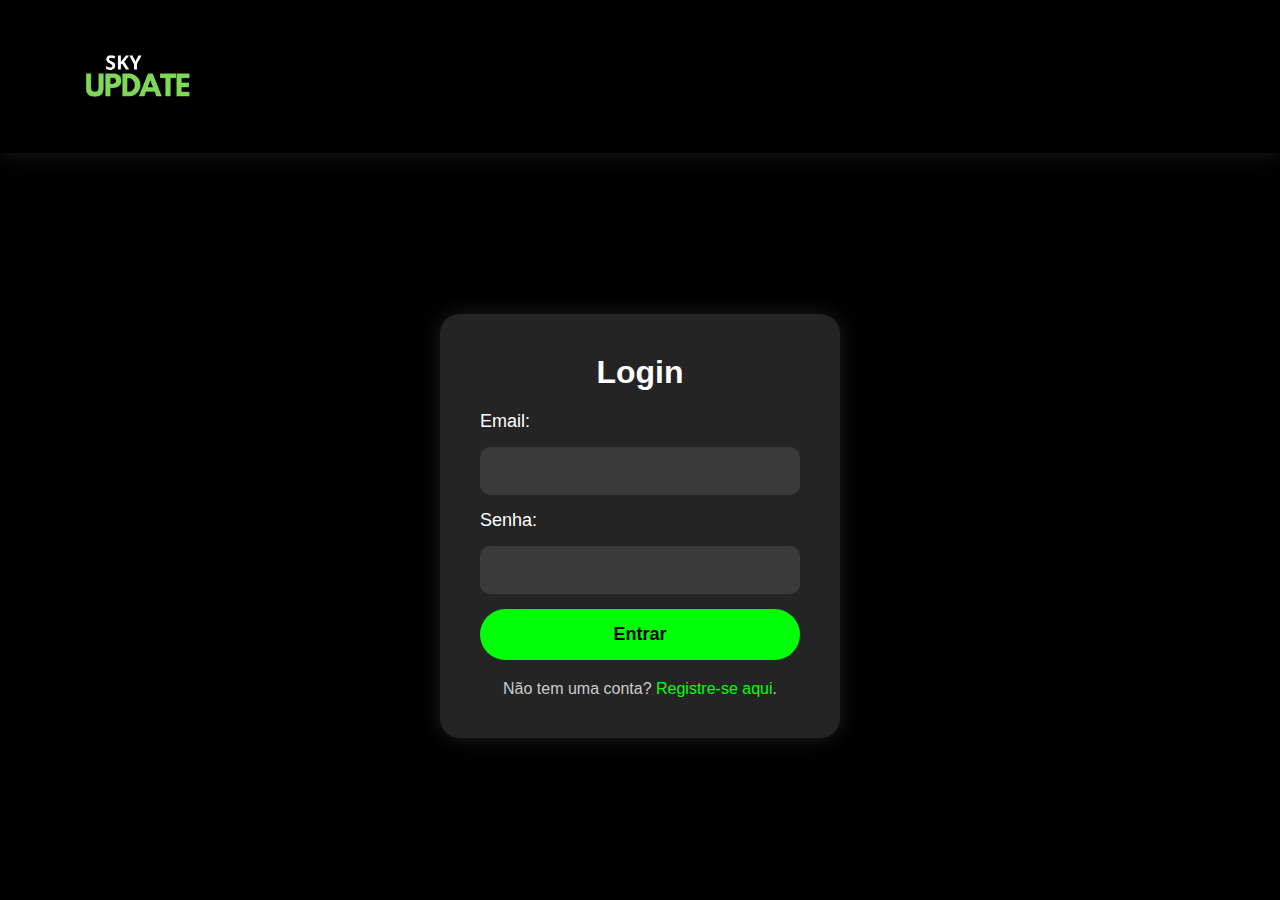
<file: login.html>
<!DOCTYPE html>
<html lang="pt-br">
<head>
    <meta charset="UTF-8">
    <meta name="viewport" content="width=device-width, initial-scale=1.0">
    <title>Login - Mongaguá Segura</title>
    <link rel="stylesheet" href="login.css">
    <script defer src="login.js"></script>
</head>
<body>
    <header>
        <nav>
            <div class="logo">
                <img src="images/logo.png" alt="Mongaguá Segura Logo">
            </div>
        </nav>
    </header>
    
    <main>
        <section class="login">
            <h2>Login</h2>
            <form data-form-type="login">
                <label for="email">Email:</label>
                <input type="email" id="email" name="email" required>
                
                <label for="password">Senha:</label>
                <input type="password" id="password" name="password" required>
                
                <button type="submit">Entrar</button>
            </form>
            <p>Não tem uma conta? <a href="registrar.html">Registre-se aqui</a>.</p>
        </section>
    </main>
</body>
</html>
</file>
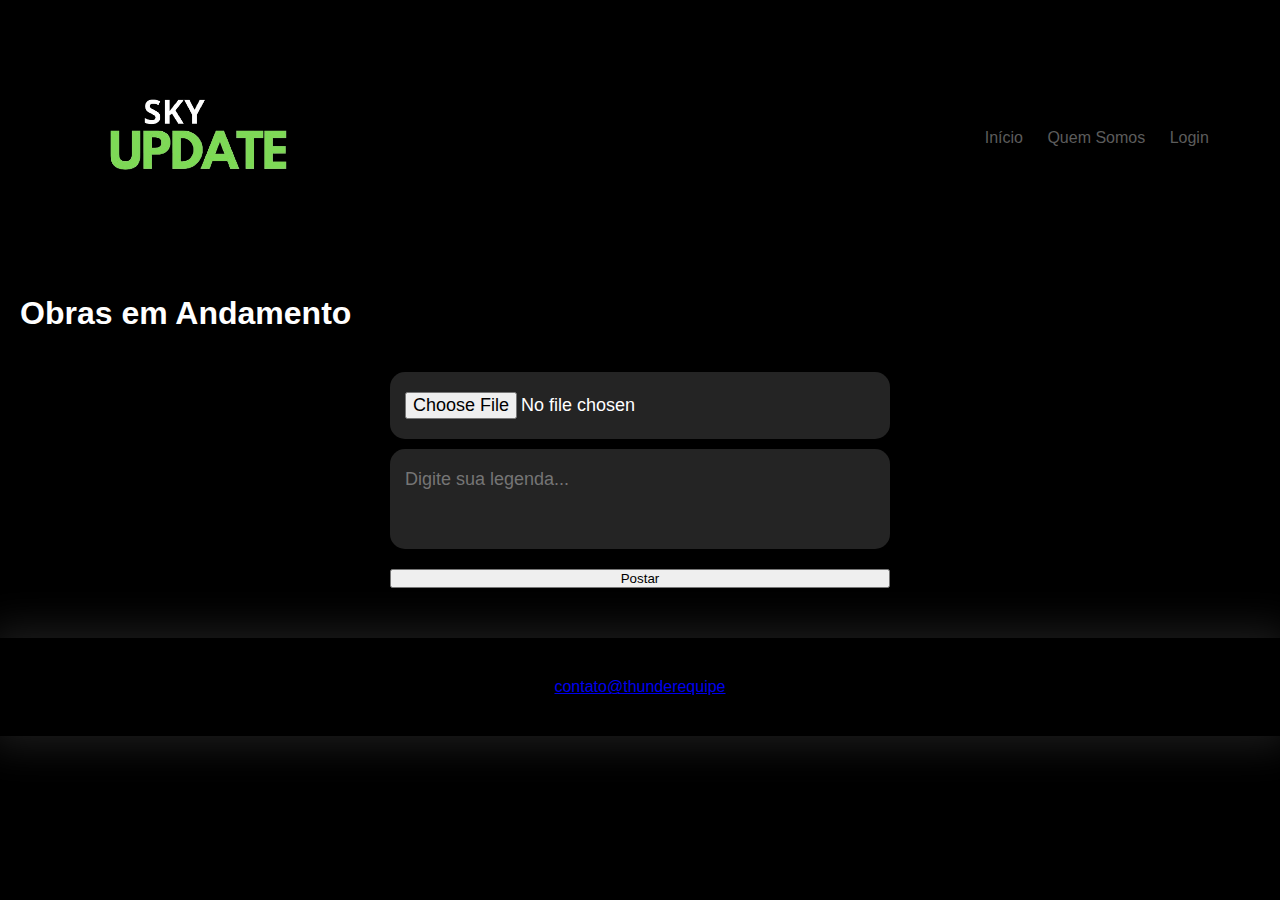
<file: obrasemand.html>
<!DOCTYPE html>
<html lang="pt-br">
<head>
    <meta charset="UTF-8">
    <meta name="viewport" content="width=device-width, initial-scale=1.0">
    <title>Obras em Andamento - Mongaguá</title>
    <link rel="stylesheet" href="obras.css">
    <link rel="stylesheet" href="style.css">
</head>
<body>
    <header>
        <div class="logo">
            <img src="images/logo.png" alt="Logo do projeto">
        </div>
        <nav>
            <ul>
                <li><a href="index.html">Início</a></li>
                <li><a href="#">Quem Somos</a></li>
                <li><a href="login.html">Login</a></li>
            </ul>
        </nav>
    </header>

    <main>
        <h1>Obras em Andamento</h1>
        <div id="post-container"></div>

        <form id="post-form">
            <input type="file" id="image-input" accept="image/*" required>
            <textarea id="caption-input" placeholder="Digite sua legenda..." required></textarea>
            <button type="submit">Postar</button>
        </form>
       
        </section>
    </main>

    <footer>
        <div class="logo-footer">
        
        </div>
        <p><a href="mailto:contato@thunderequipe">contato@thunderequipe</a></p>
    </footer>

    <script src="obras.js" defer></script>
</body>
</html>
</file>
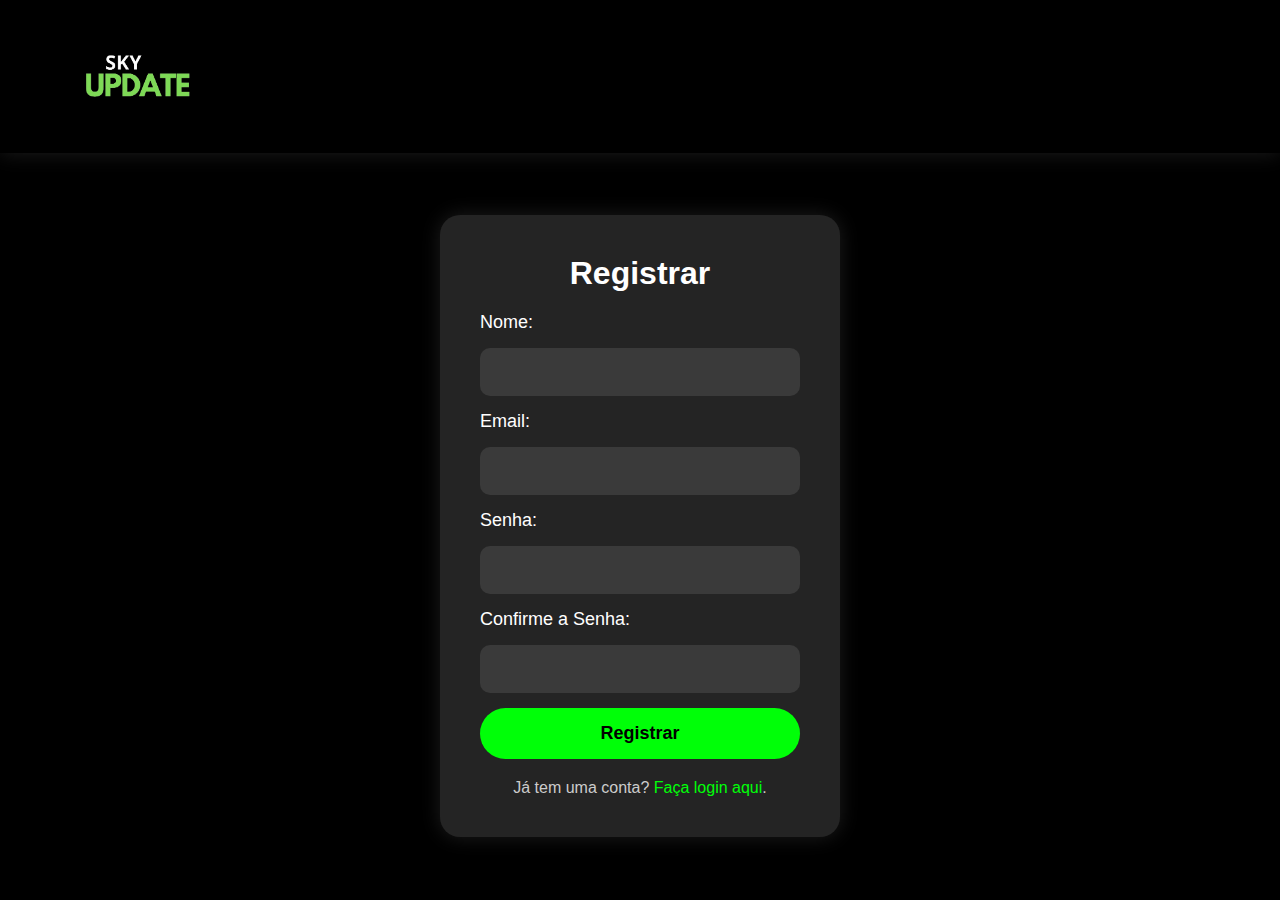
<file: registrar.html>
<!DOCTYPE html>
<html lang="pt-br">
<head>
    <meta charset="UTF-8">
    <meta name="viewport" content="width=device-width, initial-scale=1.0">
    <title>Registrar - Sky update</title>
    <link rel="stylesheet" href="registrar.css">
    <script defer src="login.js"></script>
</head>
<body>
    
    <header>
        <nav>
            <div class="logo">
                <img src="images/logo.png" alt="logo projeto">
            </div>
        </nav>
    </header>
 

    <main>
        <section class="register">
            <h2>Registrar</h2>
            <form data-form-type="register">
                <label for="name">Nome:</label>
                <input type="text" id="name" name="name" required>
                
                <label for="email">Email:</label>
                <input type="email" id="email" name="email" required>
                
                <label for="password">Senha:</label>
                <input type="password" id="password" name="password" required>
                
                <label for="confirm-password">Confirme a Senha:</label>
                <input type="password" id="confirm-password" name="confirm-password" required>
                
                <button type="submit">Registrar</button>
            </form>
            <p>Já tem uma conta? <a href="login.html">Faça login aqui</a>.</p>
        </section>
    </main>
</body>
</html>
</file>
<file: login.css>
* {
    margin: 0;
    padding: 0;
    box-sizing: border-box;
    font-family: 'Poppins', sans-serif;
}

body {
    background-color: #000;
    height: 100vh;
    display: flex;
    flex-direction: column;
    justify-content: center;
    align-items: center;
    color: #fff;
}

header {
    width: 100%;
    padding: 20px 4%;
    background-color: #000;
    box-shadow: 0 0 20px #ffffff1d;
}
header .logo img {
    max-width: 200px; 
    height: auto;
    display: block;
}

header .logo h1 {
    color: #00FF08;
}

main {
    display: flex;
    justify-content: center;
    align-items: center;
    width: 100%;
    height: 100%;
}

section.login {
    background-color: #242424;
    padding: 40px;
    border-radius: 20px;
    box-shadow: 0 0 20px #ffffff1d;
    max-width: 400px;
    width: 100%;
}

section.login h2 {
    color: #fff;
    font-size: 32px;
    margin-bottom: 20px;
    text-align: center;
}

section.login form {
    display: flex;
    flex-direction: column;
    gap: 15px;
}

section.login form label {
    font-size: 18px;
    color: #fff;
}

section.login form input {
    padding: 15px;
    border: none;
    border-radius: 10px;
    background-color: #3a3a3a;
    color: #fff;
    font-size: 16px;
    outline: none;
}

section.login form input::placeholder {
    color: #999;
}

section.login form button {
    padding: 15px;
    border: none;
    border-radius: 30px;
    background-color: #00FF08;
    color: #000;
    font-size: 18px;
    font-weight: 600;
    cursor: pointer;
    transition: .2s;
}

section.login form button:hover {
    box-shadow: 0px 0px 8px #00FF08;
    transform: scale(1.05);
}

section.login p {
    margin-top: 20px;
    text-align: center;
    color: #ccc;
}

section.login p a {
    color: #00FF08;
    text-decoration: none;
    transition: .2s;
}

section.login p a:hover {
    color: #fff;
    transform: scale(1.05);
}
</file>
<file: obras.css>
body {
    font-family: 'Poppins', sans-serif;
    background-color: #000;
    color: #fff;
}

header {
    display: flex;
    justify-content: space-between;
    align-items: center;
    padding: 20px;
}

nav ul {
    list-style-type: none;
    margin: 0;
    padding: 0;
}

nav li {
    display: inline;
    margin-right: 20px;
}

main {
    padding: 20px;
}

#post-form {
    margin-bottom: 30px;
}

#post-form textarea {
    width: 100%;
    height: 100px;
    margin-bottom: 10px;
}

#posts {
   
}

footer {
    text-align: center;
    padding: 20px;
}
</file>
<file: style.css>
* {
    margin: 0;
    padding: 0;
    box-sizing: border-box;
    font-family: 'Poppins', sans-serif;
}

body {
    background-color: #000;
    height: 100vh;
}
section {
    padding: 60px 0;
}

section.funcionalidades,
section.sobre,
section.mapa,
section.formulario {
    margin-bottom: 100px; 
}


.interface {
    width: 100%;
    display: flex;
    align-items: center; 
}
.logo {
    margin-left: 0; 
}


.logo img {
    max-width: 340px;
    height: auto; 
}


.logo a {
    display: block; 
}

.flex {
    display: flex;
}

.btn-contato button {
    padding: 10px 40px;
    font-size: 18px;
    font-weight: 600;
    background-color: #00FF08;
    border: 0;
    border-radius: 30px;
    cursor: pointer;
    transition: .2s;
}

h2.titulo {
    color: #fff;
    font-size: 38px;
    text-align: center;
}

h2.titulo span {
    color: #00FF08;
}

button:hover,
form .btn-enviar input:hover {
    box-shadow: 0px 0px 8px #00ff08;
    transform: scale(1.05);
}

header {
    padding: 40px 4%;
}

header>.interface {
    display: flex;
    align-items: center;
    justify-content: space-between;
}

header a {
    color: #5c5c5c;
    text-decoration: none;
    display: inline-block;
    transition: .2s;
}

header nav.menu-desktop a:hover {
    color: #fff;
    transform: scale(1.05);
}

header nav ul {
    list-style-type: none;
}

header nav.menu-desktop ul li {
    display: inline-block;
    padding: 0 40px;
}

/* ESTILO DO MENU MOBILE */

.btn-abrir-menu{
    display: none;
}

.btn-abrir-menu i{
    color: #00FF08;
    font-size: 40px;
}

.menu-mobile{
    background-color: #000;
    height: 100vh;
    position: fixed;
    top: 0;
    right: 0;
    z-index: 99999;
    width: 0%;
    overflow: hidden;
    transition: .5s;
}

.menu-mobile.abrir-menu{
    width: 70%;
}

.menu-mobile.abrir-menu ~ .overlay-menu{
    display: block;
}


.menu-mobile .btn-fechar{
    padding: 20px 5%;
}

.menu-mobile .btn-fechar i{
    color: #00FF08;
    font-size: 30px;
}

.menu-mobile nav ul{
    text-align: right;
}

.menu-mobile nav ul li a{
    color: #fff;
    font-size: 20px;
    font-weight: 300;
    padding: 20px 8%;
    display: block;
}   

.menu-mobile nav ul li a:hover{
    background-color: #00FF08;
    color: #000;
}

.overlay-menu{
    background-color: #000000df;
    width: 100%;
    height: 100%;
    position: fixed;
    top: 0;
    left: 0;
    z-index: 88888;
    display: none;
}

/* ESTILO DO TOPO DO SITE */
section.topo-do-site {
    padding: 40px 4%;
}

section.topo-do-site .flex {
    align-items: center;
    justify-content: center;
    gap: 90px;
}

.topo-do-site h1 {
    color: #fff;
    font-size: 42px;
    line-height: 40px;
}

.topo-do-site .txt-topo-site h1 span {
    color: #00FF08;
}

.topo-do-site .txt-topo-site p {
    color: #fff;
    margin: 40px 0;
}

.topo-do-site .img-topo-site img {
    position: relative;
    animation: flutuar 2s ease-in-out infinite alternate;
}


@keyframes flutuar {
    0% {
        top: 0;
    }

    100% {
        top: 30px;
    }
}



.funcionalidades-box a {
  text-decoration: none; 
  color: #ffffff;
}

.funcionalidades-box a:hover {
  color: #ffffff; 
}  


section.funcionalidades {
    padding: 40px 4%;
}

section.funcionalidades .flex {
    gap: 60px;
}

.funcionalidades .funcionalidades-box {
    color: #fff;
    padding: 40px;
    border-radius: 20px;
    margin-top: 45px;
    transition: .2s;
}

.funcionallidades .funcionalidades-box:hover {
    transform: scale(1.05);
    box-shadow: 0 0 20px #ffffff78;
}

.funcionalidades .funcionalidades-box i {
    font-size: 70px;
    color: #00FF08;
}

.funcionalidades .funcionalidades-box h3 {
    font-size: 28px;
    margin: 15px 0;
}


section.sobre {
    padding: 80px 4%;
}

section.sobre .flex {
    align-items: center;
    gap: 60px;
}

.sobre .txt-sobre {
    color: #fff;
}

.sobre .txt-sobre h2 {
    font-size: 40px;
    line-height: 40px;
    margin-bottom: 30px;
}

.sobre .txt-sobre h2 span {
    color: #00FF08;
    display: block;
}

.sobre .txt-sobre p {
    margin: 20px 0;
    text-align: justify;
}

.btn-social button {
    width: 60px;
    height: 60px;
    border-radius: 50%;
    border: none;
    background-color: #00FF08;
    font-size: 22px;
    cursor: pointer;
    margin: 0 5px;
    transition: .2s;
}



section.formulario {
    padding: 80px 4%;
}

form {
    max-width: 500px;
    margin: 0 auto;
    display: flex;
    justify-content: center;
    flex-direction: column;
    gap: 10px;
    margin-top: 40px;
}

form input,
form textarea {
    width: 100%;
    background-color: #242424;
    border: 0;
    outline: 0;
    padding: 20px 15px;
    border-radius: 15px;
    color: #fff;
    font-size: 18px;
}

form textarea {
    resize: none;
    max-height: 200px;
}

form .btn-enviar {
    margin-top: 20px;
    text-align: center;
}

form .btn-enviar input {
    width: 120px;
    background-color: #00FF08;
    color: #000;
    font-weight: 700;
    cursor: pointer;
    transition: .2s;
}



footer {
    padding: 40px 4%;
    box-shadow: 0 0 40px 10px #ffffff1d;
}

footer .flex {
    justify-content: space-between;
}

footer .line-footer {
    padding: 20px 0;
}

.borda {
    border-top: 2px solid #00FF08;
}

footer .line-footer p i {
    color: #00FF08;
    font-size: 22px;
}

footer .line-footer p a {
    color: #fff;
}

@media screen and (max-width: 1020px) {

   
    .flex {
        flex-direction: column;
    }

    .topo-do-site .flex{
        flex-direction: column-reverse;
    }

    h2.titulo {
        font-size: 34px;
        line-height: 30px;
    }

   
    .menu-desktop,
    .btn-contato {
        display: none;
    }


    section.topo-do-site .flex {
        gap: 40px;
    }

    section.topo-do-site {
        padding: 20px 8%;
    }

    .topo-do-site h1 {
        font-size: 30px;
    }

    .topo-do-site .img-topo-site img {
        width: 100%;
    }

   
    section.funcionalidades {
        padding: 40px 8%;
    }

   
    section.sobre {
        padding: 80px 8%;
    }

    .sobre .txt-sobre h2 {
        font-size: 34px;
        line-height: 35px;
        text-align: center;
    }
    
    .btn-social{
        text-align: center;
    }

    .img-sobre img{
        width: 100%;
    }

  

    
    footer .flex {
        flex-direction: column;
        gap: 30px;
    }

    footer .line-footer {
        text-align: center;
    }
}

/*mapaa*/
 #mapa-container {
    display: flex;
    justify-content: center;
    align-items: flex-start;
    gap: 20px;
}

#map {
    height: 400px;
    width: 600px;
    border: 2px solid #00FF08;
}

#map-controls {
    display: flex;
    flex-direction: column;
    gap: 10px;
}

#map-controls label,

#map-controls button {
    color: #fff;
    font-size: 16px;
}

#map-controls button {
    padding: 10px;
    background-color: #00FF08;
    border: none;
    border-radius: 5px;
    cursor: pointer;
    transition: background-color 0.3s ease;
}

#map-controls button:hover {
    background-color: #00cc06;
}
</file>
<file: registrar.css>
* {
    margin: 0;
    padding: 0;
    box-sizing: border-box;
    font-family: 'Poppins', sans-serif;
}

body {
    background-color: #000;
    height: 100vh;
    display: flex;
    flex-direction: column;
    justify-content: center;
    align-items: center;
    color: #fff;
}
header {
    padding: 20px 4%;
}
header .logo img {
    max-width: 200px;
    height: auto;
    display: block; 
}
header>.interface {
    display: flex;
    align-items: center;
    justify-content: space-between;
}

header a {
    color: #5c5c5c;
    text-decoration: none;
    display: inline-block;
    transition: .2s;
}

header nav.menu-desktop a:hover {
    color: #fff;
    transform: scale(1.05);
}

header nav ul {
    list-style-type: none;
}

header nav.menu-desktop ul li {
    display: inline-block;
    padding: 0 40px;
}

header {
    width: 100%;
    padding: 20px 4%;
    background-color: #000;
    box-shadow: 0 0 20px #ffffff1d;
}

header .logo h1 {
    color: #00FF08;
}

main {
    display: flex;
    justify-content: center;
    align-items: center;
    width: 100%;
    height: 100%;
}

section.register {
    background-color: #242424;
    padding: 40px;
    border-radius: 20px;
    box-shadow: 0 0 20px #ffffff1d;
    max-width: 400px;
    width: 100%;
}

section.register h2 {
    color: #fff;
    font-size: 32px;
    margin-bottom: 20px;
    text-align: center;
}

section.register form {
    display: flex;
    flex-direction: column;
    gap: 15px;
}

section.register form label {
    font-size: 18px;
    color: #fff;
}

section.register form input {
    padding: 15px;
    border: none;
    border-radius: 10px;
    background-color: #3a3a3a;
    color: #fff;
    font-size: 16px;
    outline: none;
}

section.register form input::placeholder {
    color: #999;
}

section.register form button {
    padding: 15px;
    border: none;
    border-radius: 30px;
    background-color: #00FF08;
    color: #000;
    font-size: 18px;
    font-weight: 600;
    cursor: pointer;
    transition: .2s;
}

section.register form button:hover {
    box-shadow: 0px 0px 8px #00FF08;
    transform: scale(1.05);
}

section.register p {
    margin-top: 20px;
    text-align: center;
    color: #ccc;
}

section.register p a {
    color: #00FF08;
    text-decoration: none;
    transition: .2s;
}

section.register p a:hover {
    color: #fff;
    transform: scale(1.05);
}
</file>
